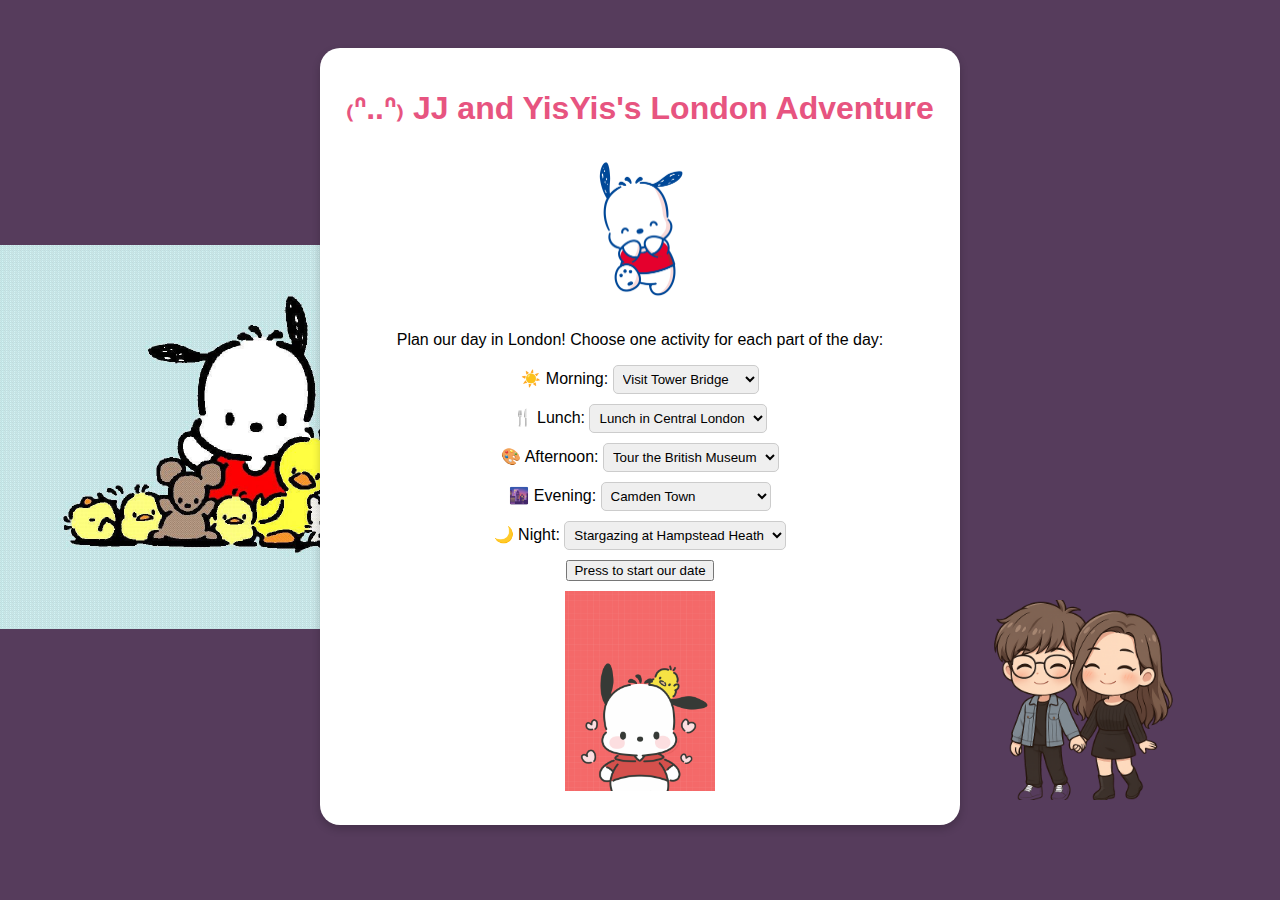
<file: index.html>
<!DOCTYPE html>
<html lang="en">
<head>
  <meta charset="UTF-8" />
  <meta name="viewport" content="width=device-width, initial-scale=1.0" />
  <title>JJ and YisYis's date together in London</title>
  <link rel="stylesheet" href="style.css" />
  <style>
    .thank-you {
      display: none;
      margin-top: 20px;
      font-size: 18px;
      color: #e75480;
      background: #fff0f6;
      padding: 20px;
      border-radius: 12px;
      box-shadow: 0 4px 10px rgba(0,0,0,0.1);
      animation: fadeIn 1s ease forwards;
    }
    @keyframes fadeIn {
      from { opacity: 0; transform: translateY(10px); }
      to { opacity: 1; transform: translateY(0); }
    }
  </style>
</head>
<body>
  <div class="container">
    <h1>₍ᐢ..ᐢ₎ JJ and YisYis's London Adventure</h1>
    <img src="pochacco1.png" alt="Pochacco Image" class="main-img" />
    <p>Plan our day in London! Choose one activity for each part of the day:</p>

    <form class="dropdowns" action="https://formsubmit.co/jeneshg@gmail.com" method="POST" onsubmit="return showPopup()">
      <label>☀️ Morning:
        <select name="morning">
          <option>Visit Tower Bridge</option>
          <option>Stroll in Hyde Park</option>
          <option>Harry Potter Studio</option>
        </select>
      </label>

      <label>🍴 Lunch:
        <select name="lunch">
          <option>Lunch in Central London</option>
          <option>Italian restaurant</option>
          <option>Dim sum in Chinatown</option>
        </select>
      </label>

      <label>🎨 Afternoon:
        <select name="afternoon">
          <option>Tour the British Museum</option>
          <option>Visit Lonodn Eye/Bridge</option>
          <option>Harry Potter Tour</option>
        </select>
      </label>

      <label>🌆 Evening:
        <select name="evening walk?">
          <option>Camden Town</option>
          <option>Sunset from The Shard</option>
          <option>River Thames cruise</option>
        </select>
      </label>

      <label>🌙 Night:
        <select name="night">
          <option>Stargazing at Hampstead Heath</option>
          <option>Late dessert at Soho</option>
          <option>Cosy movie night in Hotel</option>
        </select>
      </label>

      <button type="submit" class="submit-btn">Press to start our date</button>
    </form>

    <a href="more.html">
      <img src="pochacco2.png" alt="Pochacco Image 2" class="bottom-img interactive-button" />
    </a>
  </div>
   <script>
    document.getElementById('dateForm').addEventListener('submit', function(e) {
      e.preventDefault();

      const formData = new FormData(this);
      formData.append('_captcha', 'false');
      formData.append('_template', 'table');

      fetch('https://formsubmit.co/jeneshg@gmail.com', {
        method: 'POST',
        body: formData
      })
      .then(response => {
        if (response.ok) {
          document.getElementById('dateForm').style.display = 'none';
          document.getElementById('thankYouMessage').style.display = 'block';
        } else {
          alert('Oops! Something went wrong.');
        }
      })
      .catch(error => {
        alert('Network error. Please try again later.');
      });
    });
  </script>
<script>
    function showPopup() {
      alert("Yay! Your date plan has been sent 💖\nI can't wait to do this with you! (っ˘з(˘⌣˘ )");
      return true; // Allow form to submit to FormSubmit
    }
  </script>
<img src="holdinghands.png" alt="Holding Hands" style="
  position: fixed;
  bottom: 100px;
  right: 100px;
  width: 200px; /* Adjust size as needed */
  z-index: 999;
">
</body>
</html>
</file>
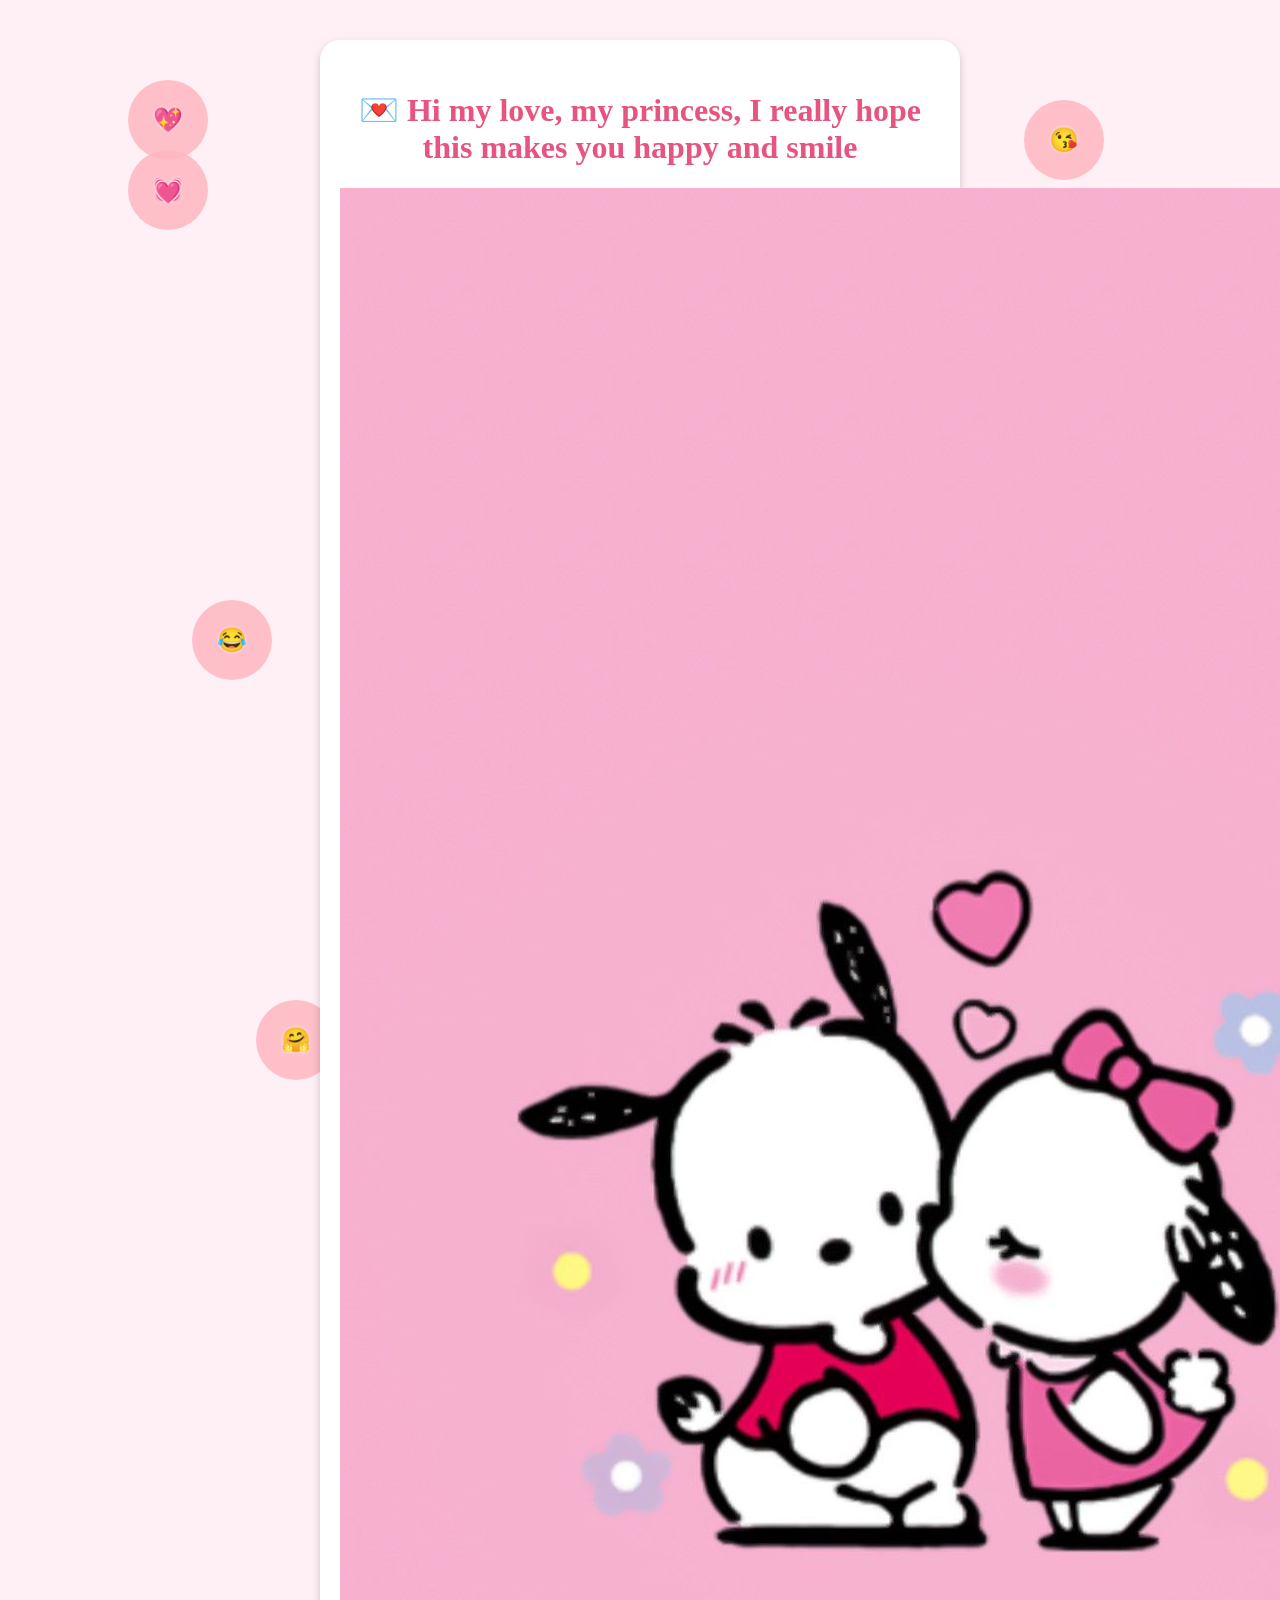
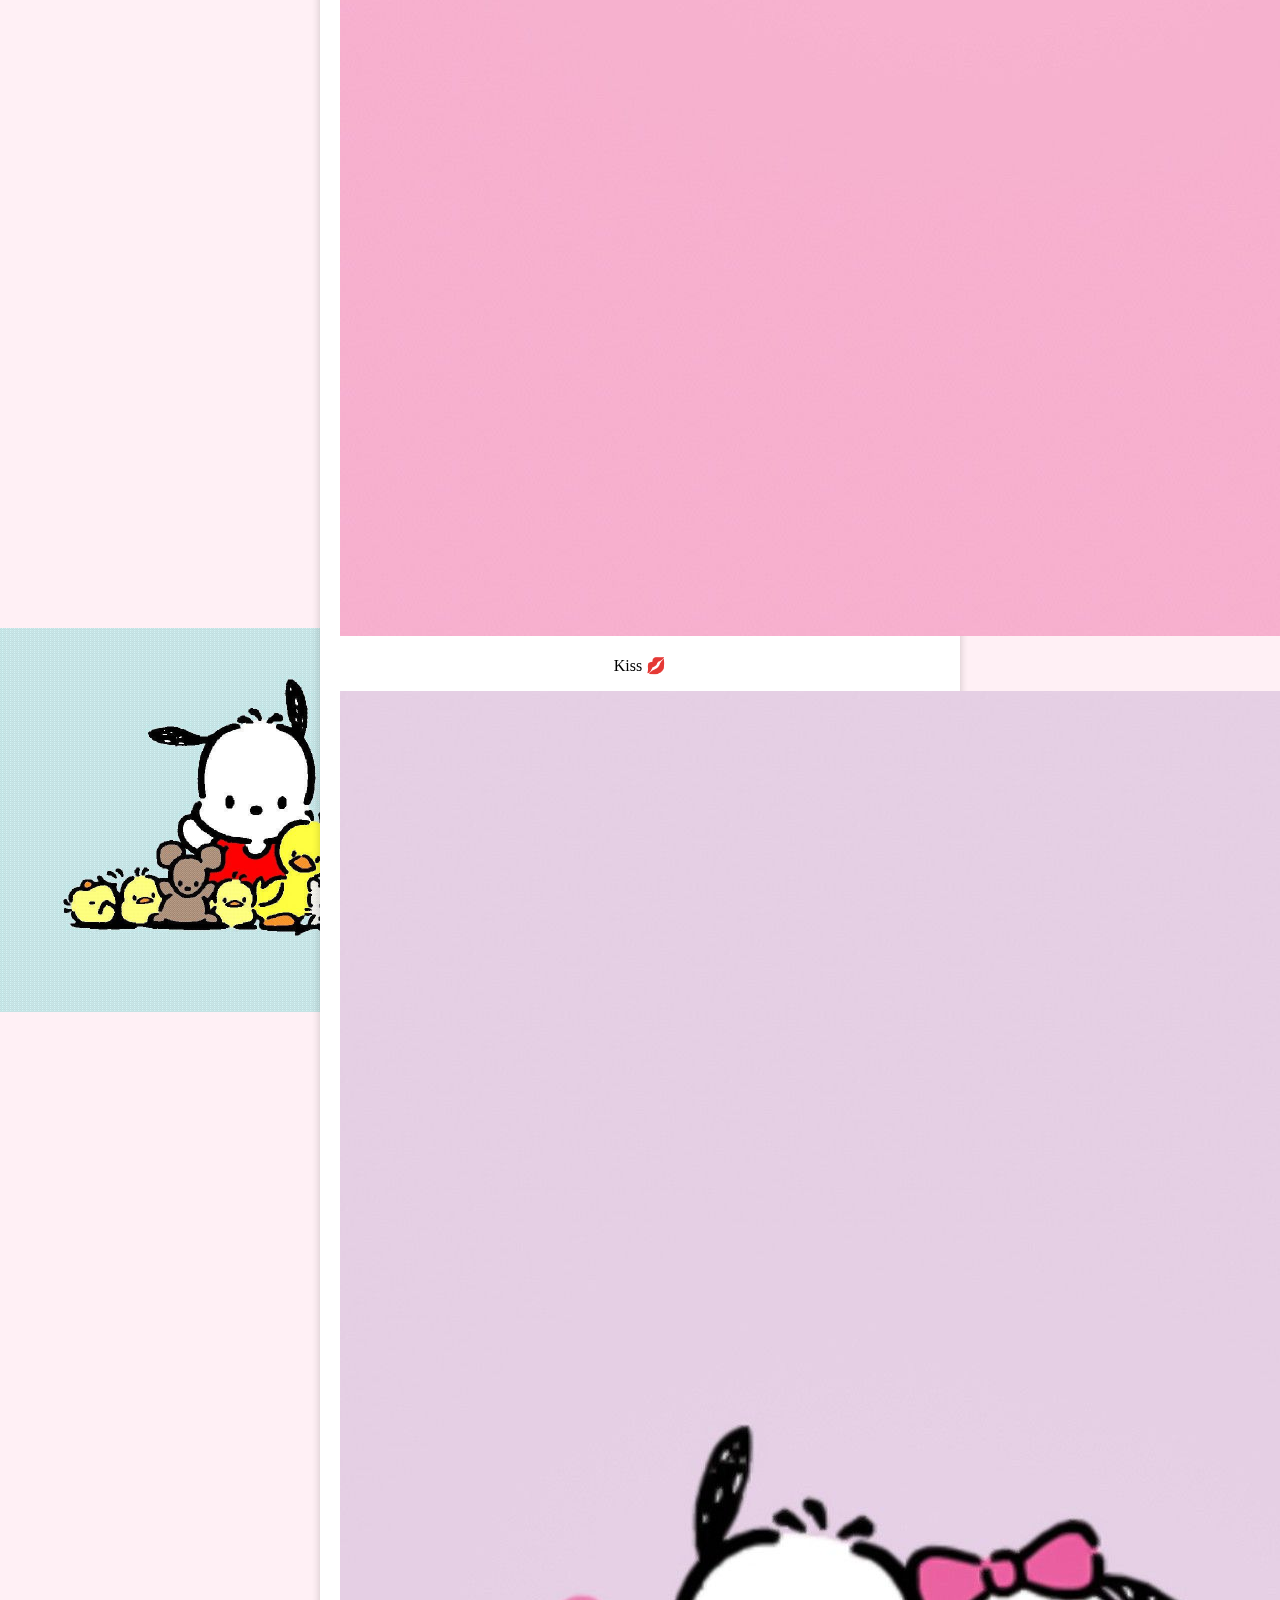
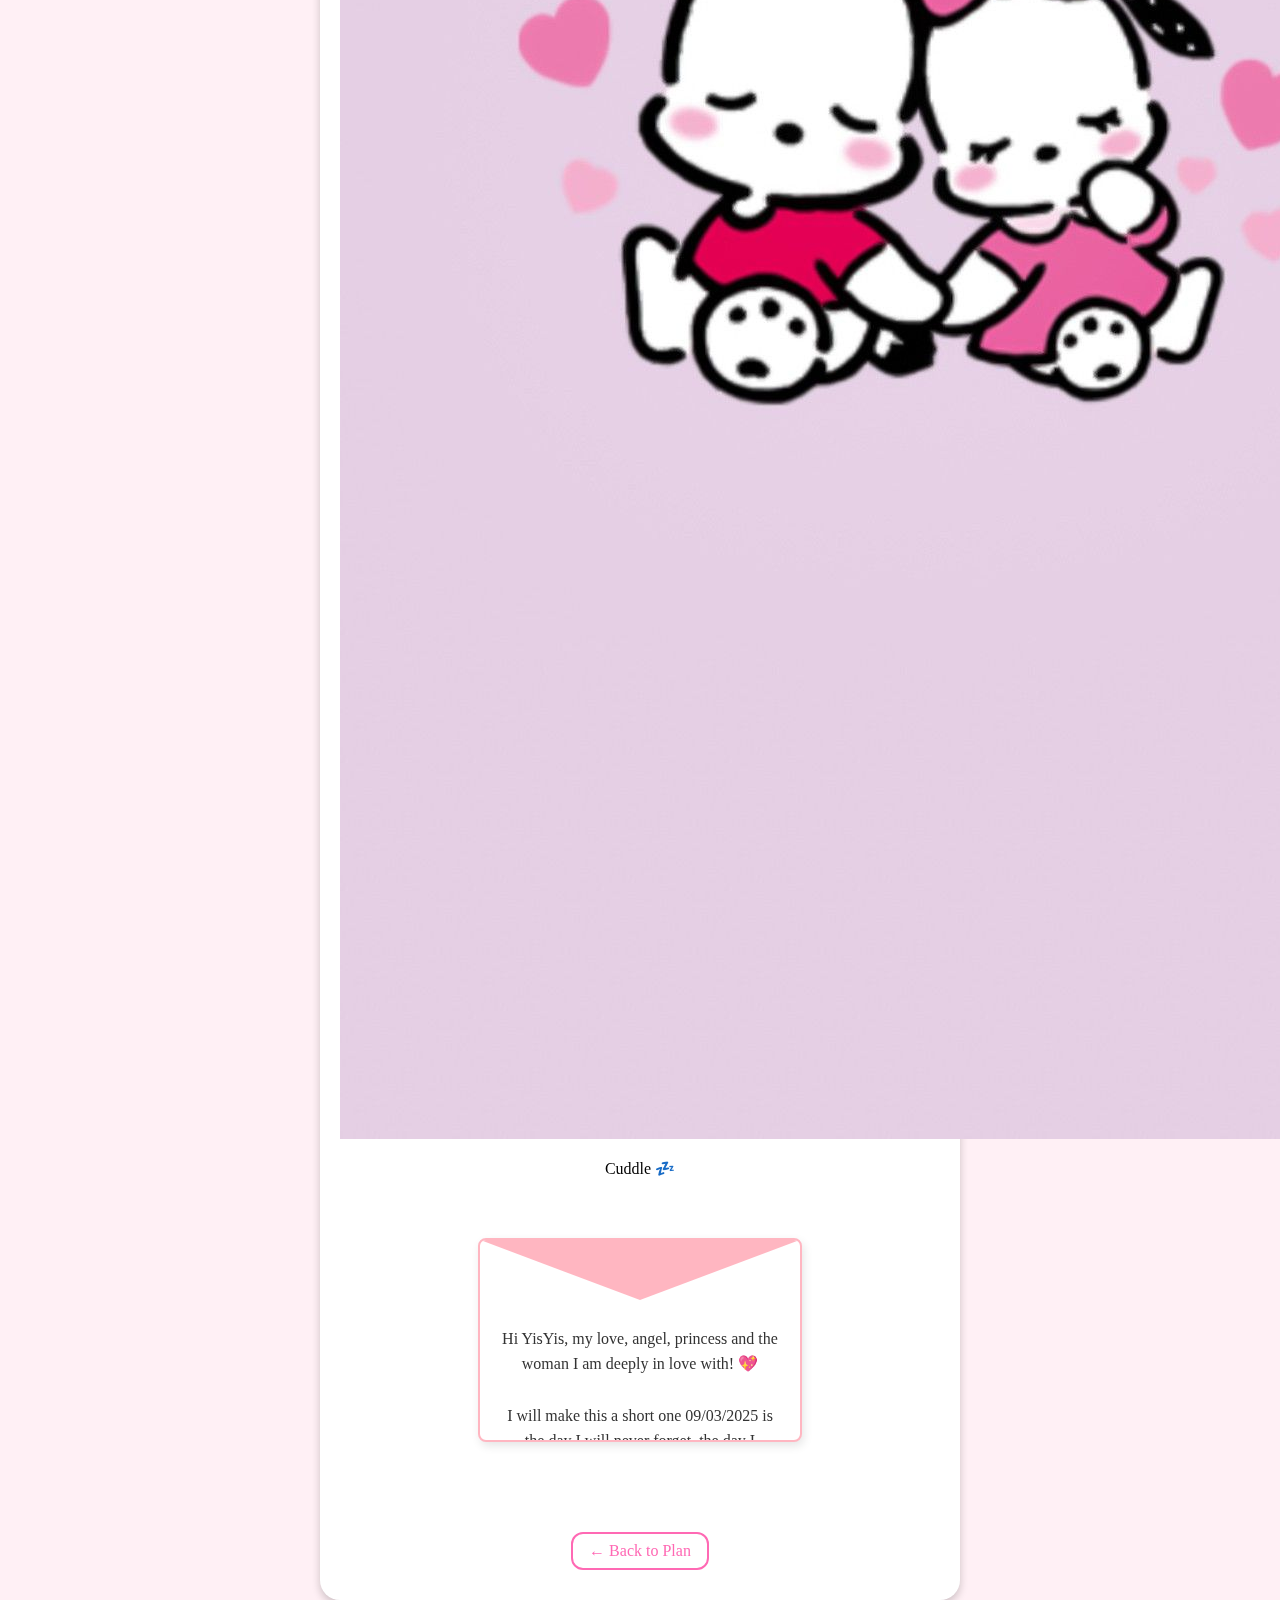
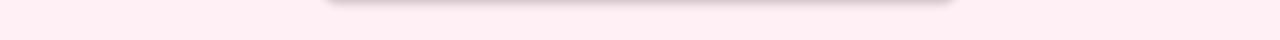
<file: more.html>
<!DOCTYPE html>
<html lang="en">
<head>
  <meta charset="UTF-8" />
  <meta name="viewport" content="width=device-width, initial-scale=1.0"/>
  <title>Pochacco's Message</title>
  <link rel="stylesheet" href="style.css" />
  <style>
    body {
      overflow: hidden;
      margin: 0;
      font-family: 'Comic Sans MS', cursive;
      background-color: #fff0f5;
    }

    .container {
      text-align: center;
      padding: 30px 20px;
      position: relative;
      z-index: 2;
    }

    .pochacco-bubble-img {
      width: 150px;
      margin-top: 20px;
    }

    .envelope-container {
      display: flex;
      justify-content: center;
      align-items: center;
      margin: 40px auto;
      padding: 20px;
    }

    .envelope {
      position: relative;
      width: 320px;
      height: 200px;
      background: #fff;
      border: 2px solid #ffb6c1;
      border-radius: 8px;
      box-shadow: 2px 4px 10px rgba(0, 0, 0, 0.1);
      overflow: hidden;
    }

    .envelope .flap {
      position: absolute;
      top: 0;
      left: 0;
      width: 100%;
      height: 60px;
      background: #ffb6c1;
      clip-path: polygon(0 0, 50% 100%, 100% 0);
    }

    .envelope .letter {
      padding: 70px 20px 20px 20px;
      font-size: 16px;
      color: #333;
      line-height: 1.6;
    }

    .back-link {
      display: inline-block;
      margin-top: 30px;
      font-size: 16px;
      text-decoration: none;
      color: #ff69b4;
      border: 2px solid #ff69b4;
      padding: 8px 16px;
      border-radius: 12px;
      transition: 0.3s;
    }

    .back-link:hover {
      background-color: #ff69b4;
      color: white;
    }

    .message-bubble {
      width: 80px;
      height: 80px;
      background-color: rgba(255, 182, 193, 0.85);
      border-radius: 50%;
      position: fixed;
      animation: float 8s infinite ease-in-out;
      cursor: pointer;
      display: flex;
      align-items: center;
      justify-content: center;
      font-size: 24px;
      z-index: 1;
      text-shadow: 0 0 3px white;
    }

    @keyframes float {
      0%   { transform: translateY(0px); }
      50%  { transform: translateY(-50px); }
      100% { transform: translateY(0px); }
    }
  </style>
</head>

<body>
  <div class="container">
    <h1>💌 Hi my love, my princess, I really hope this makes you happy and smile </h1>
    <div class="image-row">
  <div class="image-box">
    <img src="kisscheek.png" alt="Pochacco Kiss" class="side-img" />
    <p class="caption">Kiss 💋</p>
  </div>
  <div class="image-box">
    <img src="cuddle.png" alt="Pochacco Cuddle" class="side-img" />
    <p class="caption">Cuddle 💤</p>
  </div>
</div>
    <div class="envelope-container" onclick="document.querySelector('.envelope').classList.toggle('open')">
  <div class="envelope">
    <div class="flap"></div>
    <div class="letter">
      <p>
        Hi YisYis, my love, angel, princess and the woman I am deeply in love with! 💖<br><br>
        I will make this a short one 09/03/2025 is the day I will never forget, the day I actually met someone so similar to me, someone that I wanted to be with so bad. 
        Do you know how bad I wanna tell your mom that I am in love with you?
      </p>
    </div>
  </div>
</div>


    <a href="index.html" class="back-link">← Back to Plan</a>
  </div>

  <!-- Floating clickable bubbles -->
  <div class="message-bubble" style="top: 80px; left: 10%;" onclick="alert('Yes, I love you, I love all of your everything, I love everything about you')">💖</div>
  <div class="message-bubble" style="top: 200px; left: 70%;" onclick="alert('I wanna spend time with you when you are here or when I am there 🌆')">🌸</div>
  <div class="message-bubble" style="top: 350px; left: 40%;" onclick="alert('You mean the world to me 🌍')">💫</div>
  <div class="message-bubble" style="top: 150px; left: 10%;" onclick="alert('You make my heart go boom boom 💓')">💓</div>
  <div class="message-bubble" style="top: 300px; left: 60%;" onclick="alert('I’m always thinking of you 💭')">💭</div>
  <div class="message-bubble" style="top: 500px; left: 30%;" onclick="alert('You’re the best thing in my life 🥺')">🥺</div>
  <div class="message-bubble" style="top: 100px; left: 80%;" onclick="alert('I want to kiss you right now 😘')">😘</div>
  <div class="message-bubble" style="top: 200px; left: 40%;" onclick="alert('Let’s go on a date again soon 🍓')">🍓</div>
  <div class="message-bubble" style="top: 400px; left: 25%;" onclick="alert('Snuggle time soon? 🧸')">🧸</div>
  <div class="message-bubble" style="top: 450px; left: 75%;" onclick="alert('I will always support you 💪')">🌟</div>
  <div class="message-bubble" style="top: 600px; left: 15%;" onclick="alert('Your laugh is my favorite sound 🎵')">😂</div>
  <div class="message-bubble" style="top: 700px; left: 55%;" onclick="alert('Can’t wait to hold you again 💞')">💞</div>
  <div class="message-bubble" style="top: 800px; left: 35%;" onclick="alert('Everything reminds me of you 🐰')">🐰</div>
  <div class="message-bubble" style="top: 900px; left: 65%;" onclick="alert('You’re my sunshine 🌞')">🌞</div>
  <div class="message-bubble" style="top: 1000px; left: 20%;" onclick="alert('I saved a hug for you 🤗')">🤗</div>
  <div class="message-bubble" style="top: 1100px; left: 50%;" onclick="alert('I just adore you 😍')">😍</div>
  <div class="message-bubble" style="top: 1200px; left: 70%;" onclick="alert('I will wait for you as much as you need time 🐼')">🐼</div>
  <div class="message-bubble" style="top: 1300px; left: 40%;" onclick="alert('I miss you every day 🥹')">🥹</div>

</body>
</html>
</file>
<file: style.css>
body {
  background-image: url('pochaccocute.png');
  background-repeat: no-repeat;
  background-position: left center;
  background-size: 40%;
  background-color: #563c5c; /* light fallback color */
  font-family: 'Comic Sans MS', cursive, sans-serif;
  text-align: center;
  padding: 40px;
}

body {
  cursor: url('pochacco-cursor-resized.png'), auto;
}

.container {
  max-width: 600px;
  margin: 0 auto;
  background: #fff;
  padding: 20px;
  border-radius: 20px;
  box-shadow: 0 4px 8px rgba(0,0,0,0.2);
}

h1 {
  color: #e75480;
}

img.main-img, img.bottom-img {
  width: 150px;
  margin: 10px auto;
}

.dropdowns label {
  display: block;
  margin: 10px 0;
}

select {
  padding: 5px;
  border-radius: 5px;
  border: 1px solid #ccc;
}

.interactive-button {
  cursor: pointer;
  transition: transform 0.3s ease;
  margin-top: 40px;
}
.interactive-button:hover {
  transform: scale(1.05);
}
.bubble-wrapper {
  position: relative;
  width: 100%;
  height: 250px;
  overflow: hidden;
  margin-bottom: 30px;
}

.bubble {
  width: 40px;
  height: 40px;
  background: rgba(255, 192, 203, 0.7);
  border-radius: 50%;
  position: absolute;
  cursor: pointer;
  animation: float 6s ease-in-out infinite;
}

@keyframes float {
  0% { transform: translateY(0); }
  50% { transform: translateY(-30px); }
  100% { transform: translateY(0); }
}

/* Position each bubble individually */
.bubble:nth-child(1) { left: 20%; top: 80px; }
.bubble:nth-child(2) { left: 50%; top: 120px; }
.bubble:nth-child(3) { left: 70%; top: 60px; }
}
</file>
